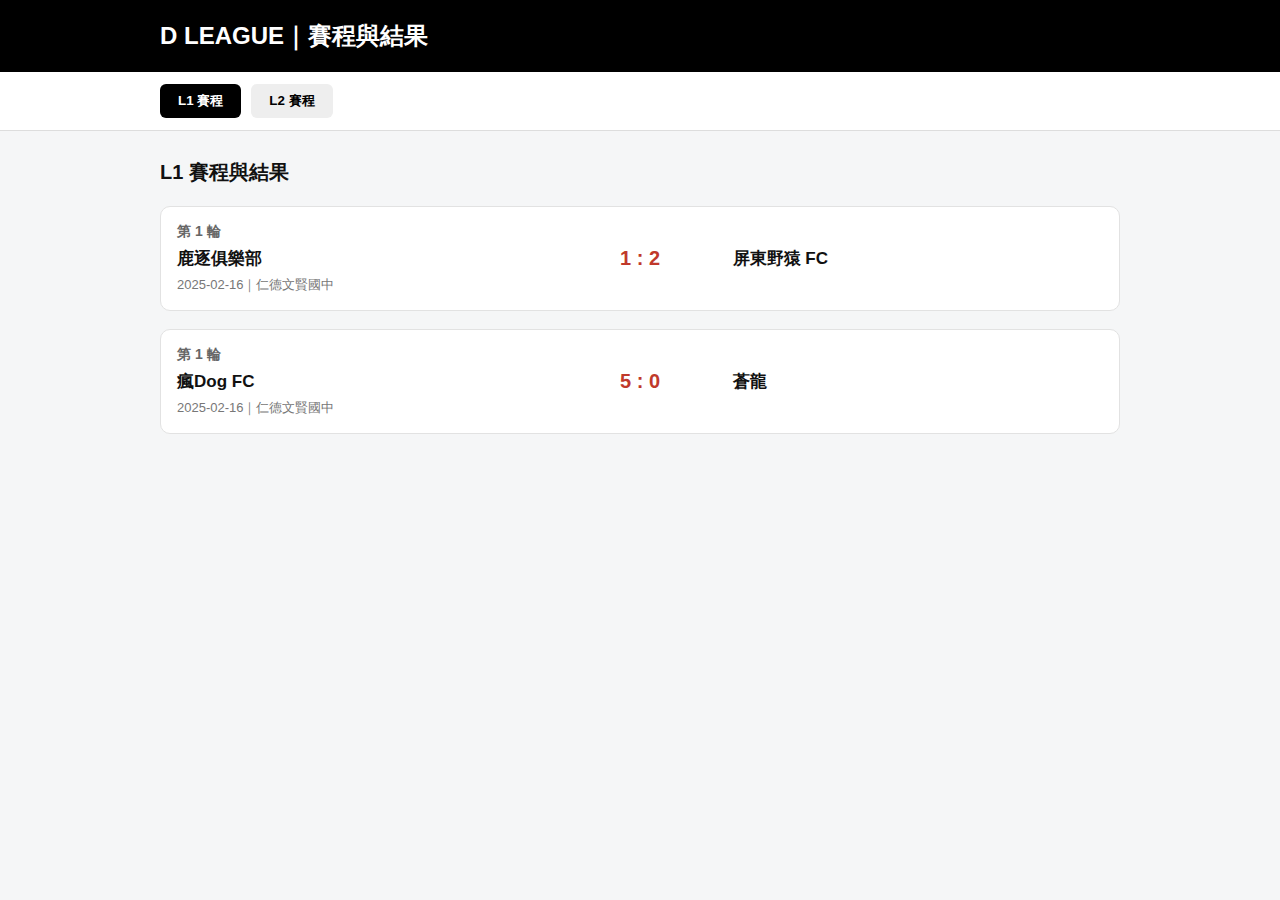
<file: schedule.html>
<!DOCTYPE html>
<html lang="zh-Hant">
<head>
    <meta charset="UTF-8">
    <meta name="viewport" content="width=device-width, initial-scale=1.0">
    <title>D LEAGUE｜賽程與結果</title>
    <link rel="stylesheet" href="style.css">
</head>
<body>

<header class="header">
    <div class="container">
        <h1 class="site-title">D LEAGUE｜賽程與結果</h1>
    </div>
</header>

<nav class="nav">
    <div class="container nav-inner">
        <button class="nav-btn active" data-target="l1">L1 賽程</button>
        <button class="nav-btn" data-target="l2">L2 賽程</button>
    </div>
</nav>

<main class="container">

    <!-- L1 SECTION -->
    <section id="l1" class="schedule-section active">

        <h2 class="section-title">L1 賽程與結果</h2>

        <!-- 範例：你之後只要把資料貼進來即可 -->
        <div class="match-card">
            <div class="match-round">第 1 輪</div>
            <div class="match-info">
                <div class="team home">鹿逐俱樂部</div>
                <div class="score final">1 : 2</div>
                <div class="team away">屏東野猿 FC</div>
            </div>
            <div class="match-meta">2025-02-16｜仁德文賢國中</div>
        </div>

        <div class="match-card">
            <div class="match-round">第 1 輪</div>
            <div class="match-info">
                <div class="team home">瘋Dog FC</div>
                <div class="score final">5 : 0</div>
                <div class="team away">蒼龍</div>
            </div>
            <div class="match-meta">2025-02-16｜仁德文賢國中</div>
        </div>

    </section>

    <!-- L2 SECTION -->
    <section id="l2" class="schedule-section">

        <h2 class="section-title">L2 賽程與結果</h2>

        <div class="match-card">
            <div class="match-round">第 1 輪</div>
            <div class="match-info">
                <div class="team home">酒號矯正署</div>
                <div class="score final">1 : 5</div>
                <div class="team away">逆轉勝 FC</div>
            </div>
            <div class="match-meta">2025-02-16｜仁德文賢國中</div>
        </div>

    </section>

</main>

<script>
    // Tab 切換
    const btns = document.querySelectorAll('.nav-btn');
    const sections = document.querySelectorAll('.schedule-section');

    btns.forEach(btn => {
        btn.addEventListener('click', () => {
            btns.forEach(b => b.classList.remove('active'));
            btn.classList.add('active');

            sections.forEach(sec => sec.classList.remove('active'));
            document.getElementById(btn.dataset.target).classList.add('active');
        });
    });
</script>

</body>
</html>
</file>
<file: style.css>
* {
    margin: 0;
    padding: 0;
    box-sizing: border-box;
    font-family: "Noto Sans TC", sans-serif;
}

body {
    background: #f5f6f7;
    color: #111;
}

.container {
    width: 92%;
    max-width: 960px;
    margin: auto;
}

/* Header */
.header {
    background: #000;
    padding: 20px 0;
}

.site-title {
    color: #fff;
    font-size: 24px;
    font-weight: 700;
}

/* Nav */
.nav {
    background: #fff;
    border-bottom: 1px solid #ddd;
}

.nav-inner {
    display: flex;
    gap: 10px;
    padding: 12px 0;
}

.nav-btn {
    padding: 8px 18px;
    background: #eee;
    border: none;
    border-radius: 6px;
    cursor: pointer;
    font-weight: 600;
    transition: 0.2s;
}

.nav-btn.active {
    background: #000;
    color: #fff;
}

/* Sections */
.schedule-section {
    display: none;
    padding: 28px 0;
}

.schedule-section.active {
    display: block;
}

.section-title {
    font-size: 20px;
    font-weight: 700;
    margin-bottom: 20px;
}

/* Match Card */
.match-card {
    background: #fff;
    padding: 16px;
    border-radius: 10px;
    margin-bottom: 18px;
    border: 1px solid #e2e2e2;
}

.match-round {
    font-size: 14px;
    font-weight: 600;
    color: #666;
    margin-bottom: 6px;
}

.match-info {
    display: flex;
    align-items: center;
    justify-content: space-between;
}

.team {
    width: 40%;
    font-size: 17px;
    font-weight: 600;
}

.score {
    width: 20%;
    text-align: center;
    font-size: 20px;
    font-weight: 700;
}

.score.final {
    color: #c0392b;
}

.match-meta {
    margin-top: 6px;
    font-size: 13px;
    color: #777;
}

/* Mobile */
@media (max-width: 600px) {
    .team {
        font-size: 16px;
    }
    .score {
        font-size: 18px;
    }
}
</file>
